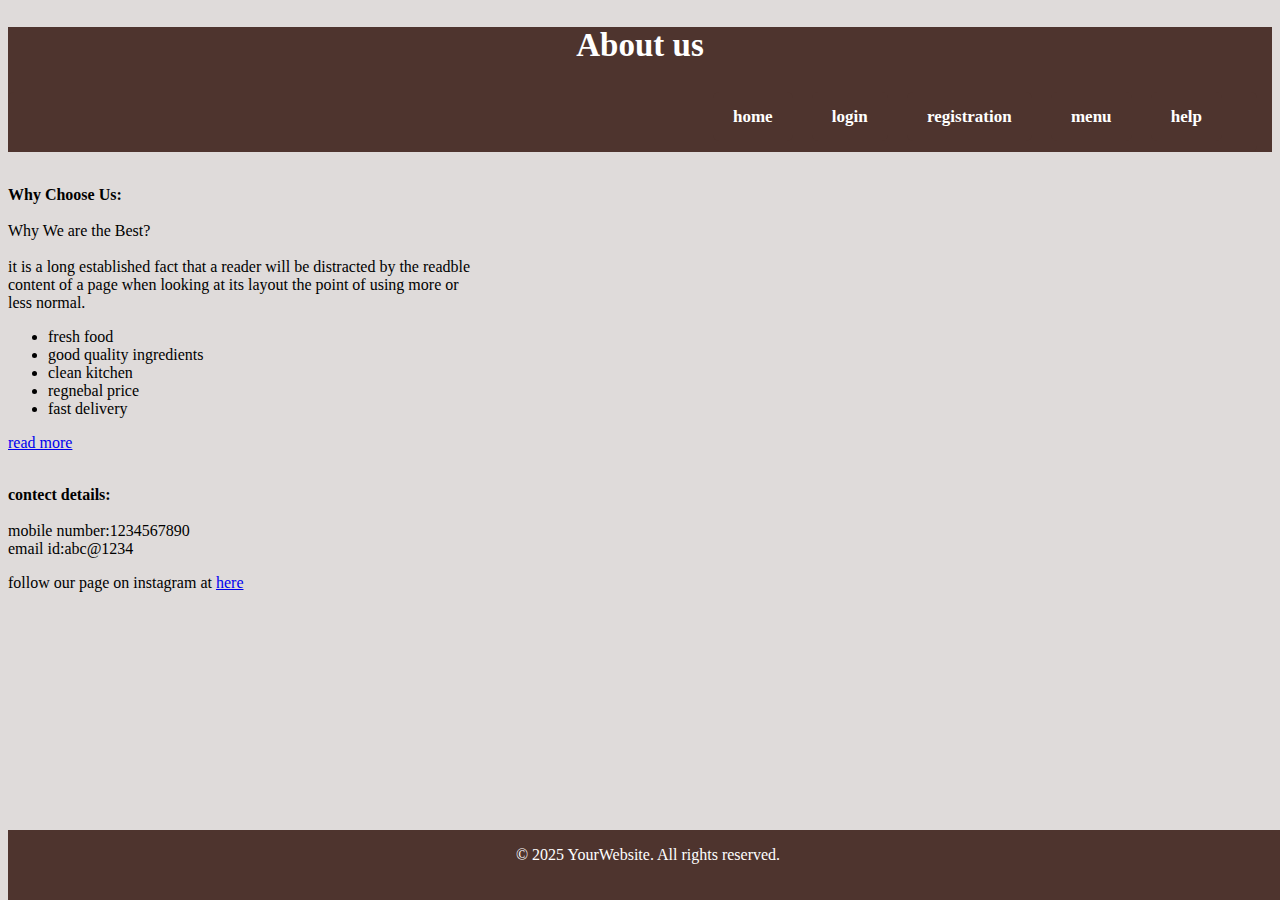
<file: aboutus.html>
<!DOCTYPE html>
<html lang="en">
<head>
    <meta charset="UTF-8">
    <meta name="viewport" content="width=device-width, initial-scale=1.0">
    <title>Document</title>
    <link rel="stylesheet" href="help.css">
</head>
<body>
  <div id="header">
    <h2><center>
     About us
    </h2></center>
    <nav class="nav">
      <a href="index.html" class="header">home</a>
        <a href="login.html"class="header">login</a>
        <a href="registration.html"class="header">registration</a>
        <a href="order.php"class="header">menu</a>
        <a href="help.html"class="header">help</a>
   </div>
   </nav>
  </div>
  <br>
  <div id="imformation">
    <p>
       <b> Why Choose Us:</b>
        <br><br>
        Why We are the Best?
        <br><br>
        it is a long established fact that a reader will be distracted by the readble <br>
        content of a page when looking at its layout the point of using more or<br> less normal.
        <br>
    </p>
        <ul>
            <li>fresh food</li>
            <li>good quality ingredients</li>
            <li>clean kitchen</li>
            <li>regnebal price</li>
            <li>fast delivery</li>
        </ul>
        <a href="readmore.html">read more</a>
        <br><br>
        <p>
           <b> contect details:</b><br><br>
            mobile number:1234567890<br>
            email id:abc@1234<br>
        </p>
        <p>
            follow our page on instagram at 
            <a href="#">here</a>
        </p>
        </div>
        <footer>
    <center>
       <p>&copy; 2025 YourWebsite. All rights reserved.</p>
    </center>
</footer>
</body>
</html>
</file>
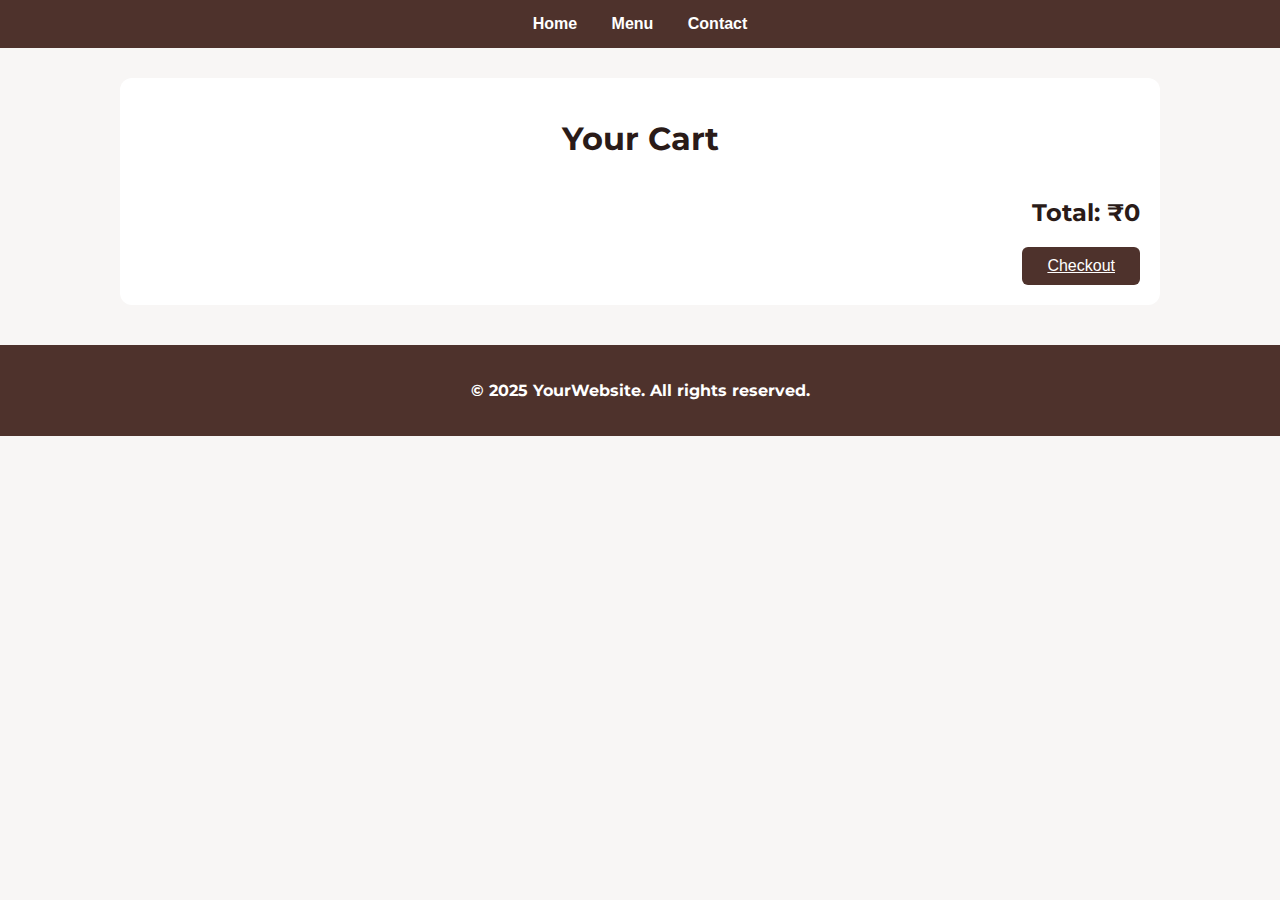
<file: cart.html>
<!DOCTYPE html>
<html lang="en">
<head>
  <meta charset="UTF-8" />
  <meta name="viewport" content="width=device-width, initial-scale=1" />
  <title>Cart - FoodOrder</title>
  <link rel="stylesheet" href="cart.css" />
  <link href="https://fonts.googleapis.com/css2?family=Montserrat:wght@600;700&display=swap" rel="stylesheet" />
</head>
<body>
  <nav class="nav">
    <a href="index.html" class="link">Home</a>
    <a href="order.html" class="link">Menu</a>
    <a href="aboutus.html" class="link">Contact</a>
  </nav>

  <div class="cart-container">
    <h1>Your Cart</h1>

    <div id="cartItems">
    </div>

    <div class="cart-total">
      <h2 id="totalPrice">Total: ₹0</h2>
      <button class="checkout-btn">
        <a href="payment.html">Checkout</a>
      </button>
    </div>
  </div>

  <footer>
    <p>© 2025 YourWebsite. All rights reserved.</p>
  </footer>

<script>
function loadCart() {
    let cart = JSON.parse(localStorage.getItem('cart')) || [];
    let cartContainer = document.getElementById('cartItems');
    let total = 0;
    cartContainer.innerHTML = '';

    cart.forEach((item, index) => {
        total += item.price;

        let div = document.createElement('div');
        div.classList.add('cart-item');
        div.innerHTML = `
          <img src="${item.image}" alt="${item.name}" width="200" height="100" />
          <div class="item-details">
            <h3>${item.name}</h3>
            <p>Price: ₹${item.price}</p>
            <button class="remove-btn" data-index="${index}">Remove</button>
          </div>
        `;
        cartContainer.appendChild(div);
    });

    document.getElementById('totalPrice').textContent = 'Total: ₹' + total;

    document.querySelectorAll('.remove-btn').forEach(button => {
        button.addEventListener('click', e => {
            const idx = e.target.getAttribute('data-index');
            removeItemFromCart(idx);
        });
    });
}

function removeItemFromCart(index) {
    let cart = JSON.parse(localStorage.getItem('cart')) ;
    cart.splice(index, 1); 
    localStorage.setItem('cart', JSON.stringify(cart));
    loadCart(); 
}

loadCart();
</script>
</body>
</html>
</file>
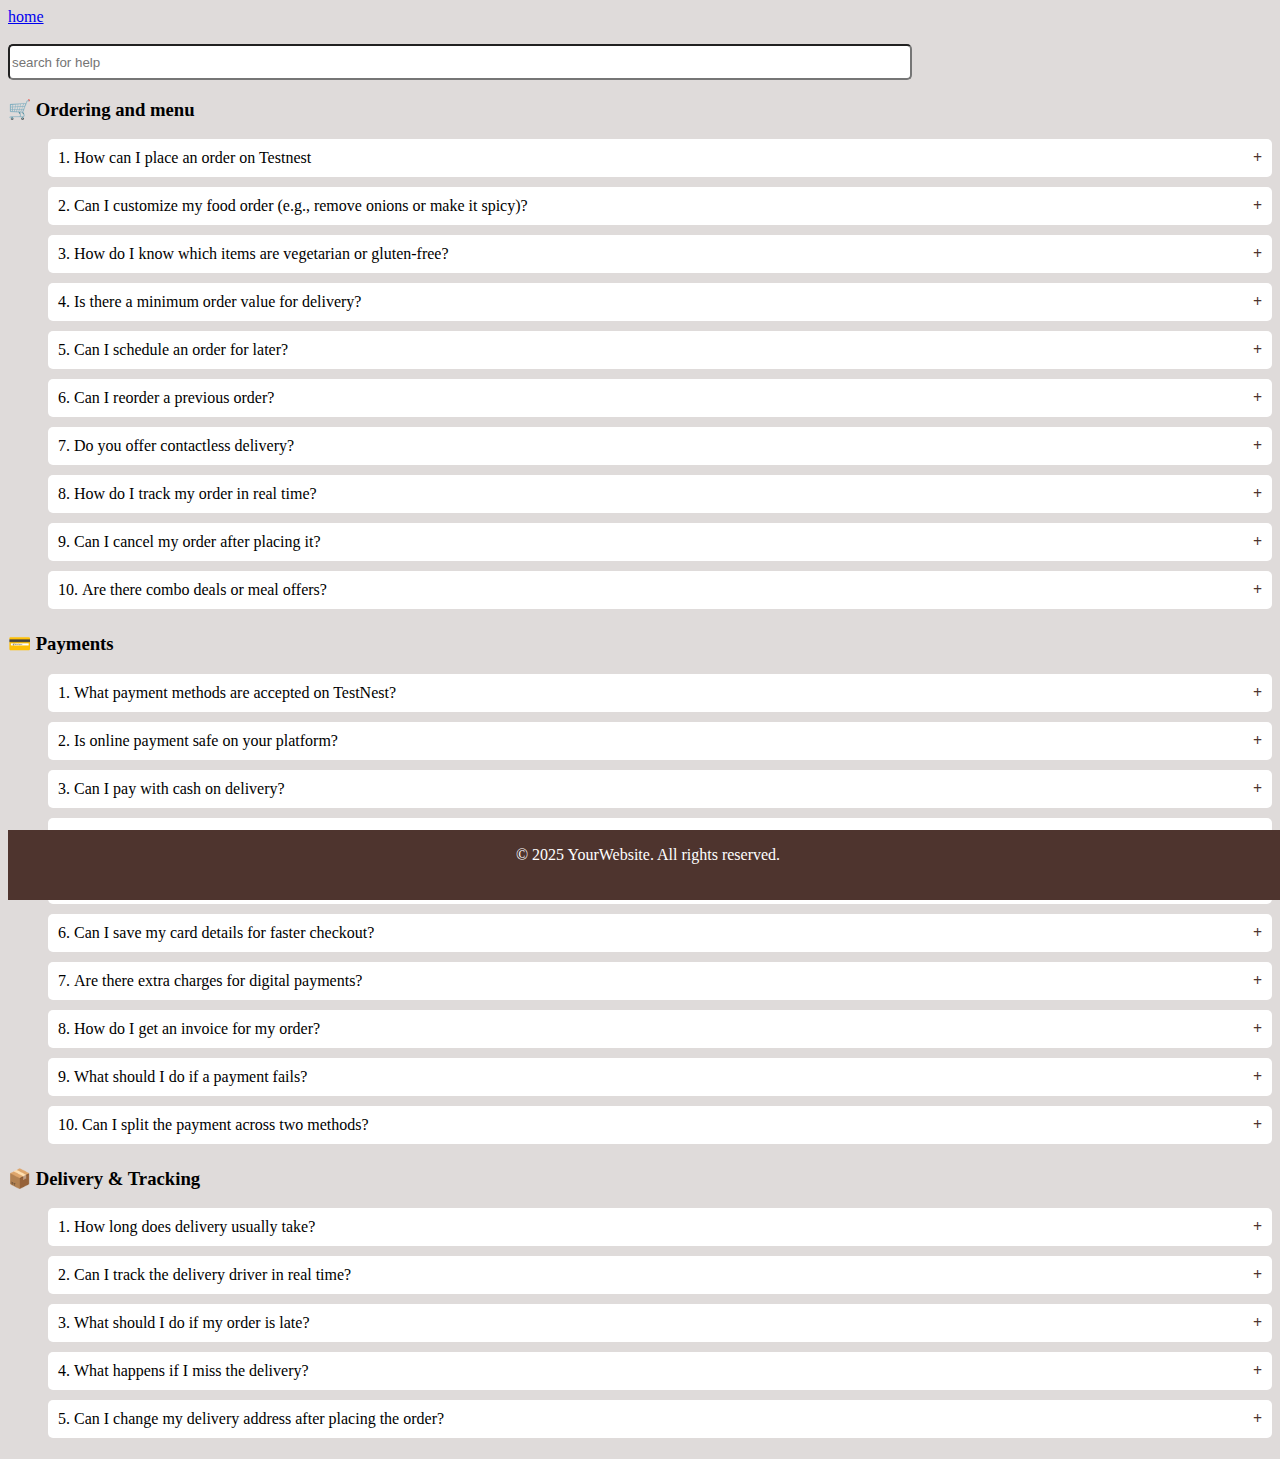
<file: help.html>
<!DOCTYPE html>
<html lang="en">
<head>
    <meta charset="UTF-8">
    <meta name="viewport" content="width=device-width, initial-scale=1.0">
    <title>Help & FAQ</title>
    <link rel="stylesheet" href="help.css">
</head>
<body>

    <a href="index.html">home</a>&nbsp;&nbsp;&nbsp;
    <br><br>
    <input type="text" placeholder="search for help">

    <h3>🛒 Ordering and menu</h3>
    <ol>
        <li>How can I place an order on Testnest</li>
        <p>You can browse the menu, select your favorite items, customize them if needed, and click “Add to Cart.” Once you’re ready, go to your cart and click “Place Order” to proceed.</p>

        <li>Can I customize my food order (e.g., remove onions or make it spicy)?</li>
        <p>Yes! Most dishes have a customization option where you can add special requests like "no onions" or "extra spicy" before adding to the cart.</p>

        <li>How do I know which items are vegetarian or gluten-free?</li>
        <p>Each item has icons or labels indicating if it's vegetarian, vegan, or gluten-free. You can also filter the menu based on dietary preferences.</p>

        <li>Is there a minimum order value for delivery?</li>
        <p>Yes, depending on your location and the restaurant, a minimum order value may apply. It will be shown at checkout if applicable.</p>

        <li>Can I schedule an order for later?</li>
        <p>Yes, you can schedule your order in advance by selecting a delivery time slot before placing the order.</p>

        <li>Can I reorder a previous order?</li>
        <p>Yes, you can view your order history and select “Reorder” for any previous item, if it’s still available.</p>

        <li>Do you offer contactless delivery?</li>
        <p>Yes, you can choose contactless delivery at checkout. The delivery partner will leave the order at your doorstep.</p>

        <li>How do I track my order in real time?</li>
        <p>After placing an order, you’ll see a live tracker with updates about preparation, pickup, and delivery.</p>

        <li>Can I cancel my order after placing it?</li>
        <p>You can cancel your order within a short window after placing it. Once preparation starts, cancellation may not be possible.</p>

        <li>Are there combo deals or meal offers?</li>
        <p>Yes! Check the “Deals” or “Offers” section for available combos and discounts on meals.</p>
    </ol>

    <h3>💳 Payments</h3>
    <ol>
        <li>What payment methods are accepted on TestNest?</li>
        <p>We accept UPI, debit/credit cards, net banking, digital wallets, and cash on delivery (where available).</p>

        <li>Is online payment safe on your platform?</li>
        <p>Absolutely. All payments are securely processed through encrypted gateways that follow strict safety protocols.</p>

        <li>Can I pay with cash on delivery?</li>
        <p>Yes, cash on delivery is available for most orders unless the restaurant or location doesn't support it.</p>

        <li>I was charged but my order didn’t go through — what should I do?</li>
        <p>Don’t worry! If your payment was deducted but the order wasn’t confirmed, the amount will be automatically refunded within 3–5 business days.</p>

        <li>How can I apply discount coupons or promo codes?</li>
        <p>You can enter your coupon code at the checkout page before making the payment. Valid discounts will be applied instantly.</p>

        <li>Can I save my card details for faster checkout?</li>
        <p>Yes, you can securely save your card details using our encrypted payment gateway for quicker future payments.</p>

        <li>Are there extra charges for digital payments?</li>
        <p>No, we do not charge extra for using digital payment methods. However, your bank or wallet provider may apply their own fees.</p>

        <li>How do I get an invoice for my order?</li>
        <p>Invoices are automatically emailed to you after successful delivery. You can also download them from your order history.</p>

        <li>What should I do if a payment fails?</li>
        <p>If a payment fails, please try again. If money is deducted, it will be refunded automatically within 3–5 business days.</p>

        <li>Can I split the payment across two methods?</li>
        <p>Currently, we support one payment method per order. You can switch between available methods before finalizing payment.</p>
    </ol>

    <h3>📦 Delivery & Tracking</h3>
    <ol>
        <li>How long does delivery usually take?</li>
        <p>Delivery time depends on your location and the restaurant’s prep time. Estimated delivery time will be shown before you confirm your order.</p>

        <li>Can I track the delivery driver in real time?</li>
        <p>Yes, after your order is picked up, you can view the live location of the delivery partner on the map via the tracker.</p>

        <li>What should I do if my order is late?</li>
        <p>If your order is delayed, you’ll receive updates in the tracker. You can also contact support directly through the Help section.</p>

        <li>What happens if I miss the delivery?</li>
        <p>The delivery partner will attempt to contact you. If unreachable, the order may be canceled and you may not be eligible for a refund.</p>

        <li>Can I change my delivery address after placing the order?</li>
        <p>Once an order is placed, the delivery address cannot be changed. Please double-check your address before confirming the order.</p>
    </ol>

    <footer>
        <center>
            <p>&copy; 2025 YourWebsite. All rights reserved.</p>
        </center>
    </footer>

    <script>
    document.addEventListener("DOMContentLoaded", function() {
        const questions = document.querySelectorAll("ol li");
        questions.forEach(function(question) {
            question.style.cursor = "pointer";
            let answer = question.nextElementSibling;
            if (answer && answer.tagName === "P") {
                answer.classList.remove("visible");

                question.addEventListener("click", function() {
                    const isVisible = answer.classList.contains("visible");

                    document.querySelectorAll("ol p.visible").forEach(p => {
                        p.classList.remove("visible");
                        if (p.previousElementSibling) {
                            p.previousElementSibling.classList.remove("active");
                        }
                    });

                    if (!isVisible) {
                        answer.classList.add("visible");
                        question.classList.add("active");
                    } else {
                        answer.classList.remove("visible");
                        question.classList.remove("active");
                    }
                });
            }
        });
    });
    </script>
</body>
</html>
</file>
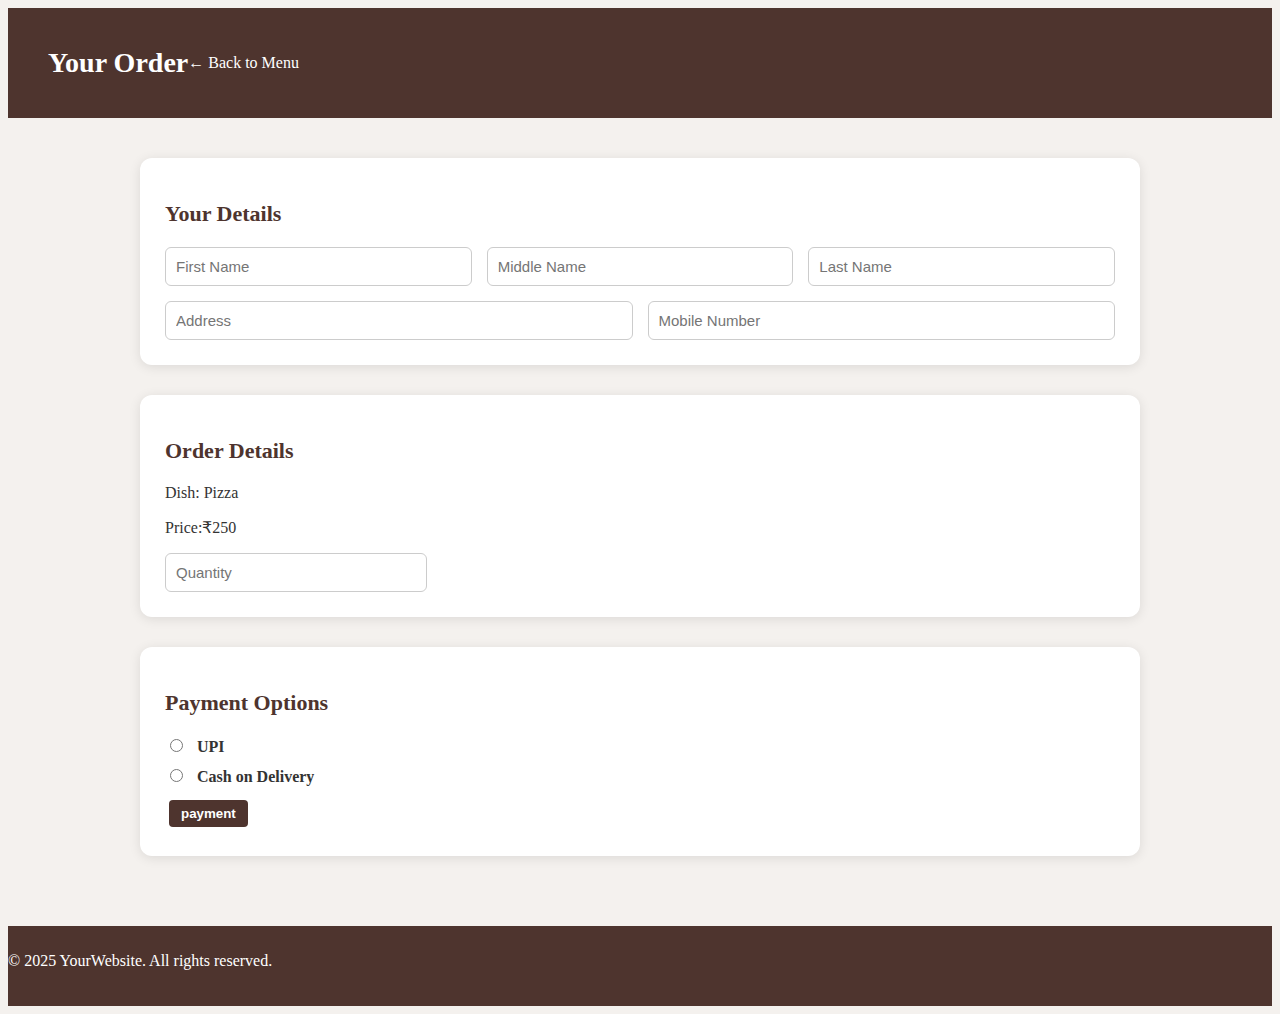
<file: payment.html>
<!DOCTYPE html>
<html lang="en">
<head>
  <meta charset="UTF-8" />
  <meta name="viewport" content="width=device-width, initial-scale=1.0"/>
  <title>payment</title>
  <link rel="stylesheet" href="payment.css" />
</head>
<body>
  <header>
    <h1>Your Order</h1>
    <nav>
      <a href="order.html" id="back"align="right">← Back to Menu</a>
    </nav>
  </header>

  <main class="container">
    <section class="card">
      <h2>Your Details</h2>
      <div class="form-group">
        <input type="text" placeholder="First Name" />
        <input type="text" placeholder="Middle Name" />
        <input type="text" placeholder="Last Name" />
        <input type="text" placeholder="Address" />
        <input type="text" placeholder="Mobile Number" />
      </div>
    </section>

    <section class="card">
      <h2>Order Details</h2>
      <p>Dish: Pizza</p>
      <p>Price:₹250</p>
      <input type="text" placeholder="Quantity" />
    </section>

    <section class="card">
      <h2>Payment Options</h2>
      <label><input type="radio" name="payment" /> UPI</label>
      <label><input type="radio" name="payment" /> Cash on Delivery</label>
     <input type="button"value="payment"class="payment">
    </section>
  </main>

  <footer>
    <p>© 2025 YourWebsite. All rights reserved.</p>
  </footer>
</body>
</html>
</file>
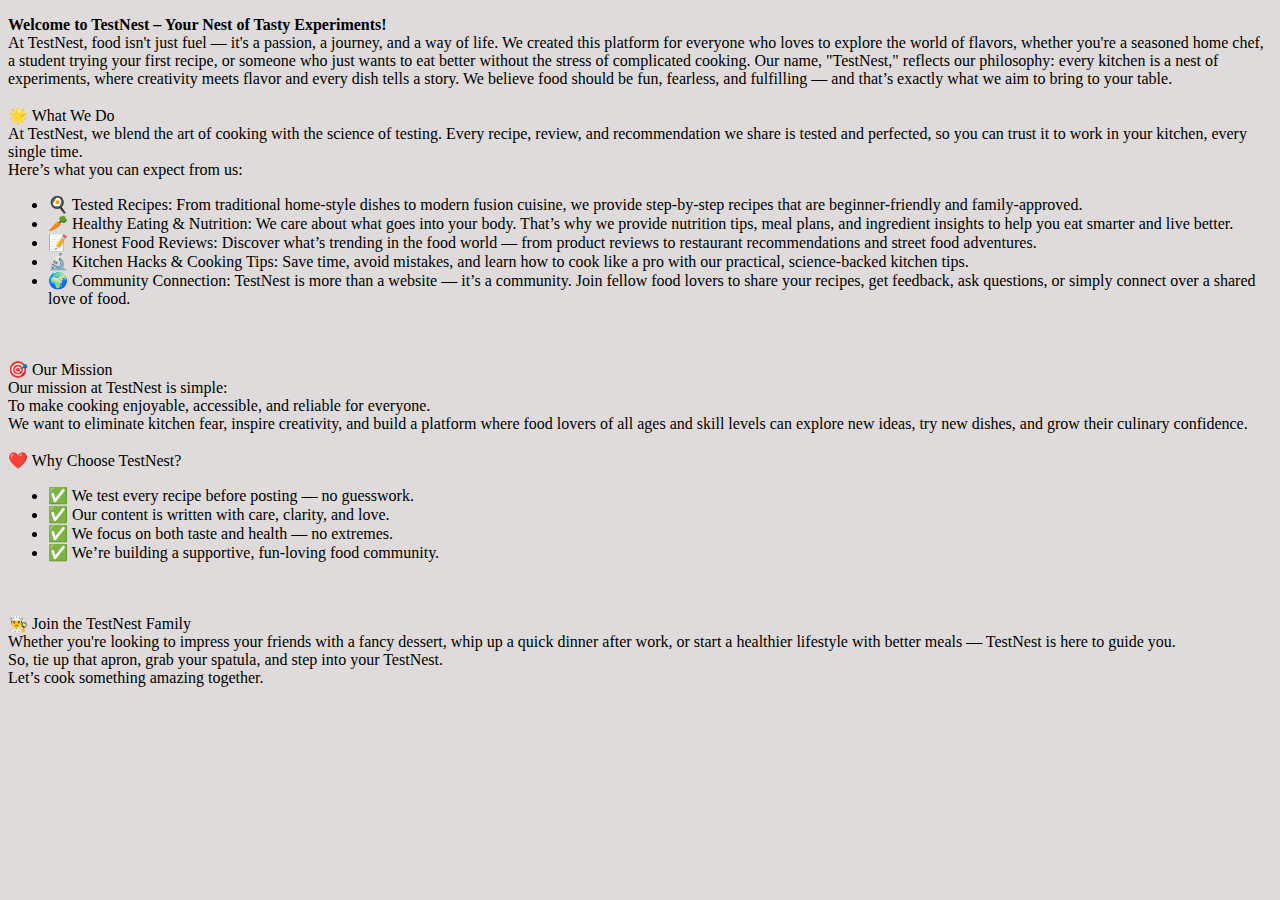
<file: readmore.html>
<!DOCTYPE html>
<html lang="en">
<head>
    <meta charset="UTF-8">
    <meta name="viewport" content="width=device-width, initial-scale=1.0">
    <title>Document</title>
     <link rel="stylesheet" href="help.css">
</head>
<body>
    <p>
       <b> Welcome to TestNest – Your Nest of Tasty Experiments!</b><br>
At TestNest, food isn't just fuel — it's a passion, a journey, and a way of life. We created this platform for everyone who loves to explore the world of flavors, whether you're a seasoned home chef, a student trying your first recipe, or someone who just wants to eat better without the stress of complicated cooking.

Our name, "TestNest," reflects our philosophy: every kitchen is a nest of experiments, where creativity meets flavor and every dish tells a story. We believe food should be fun, fearless, and fulfilling — and that’s exactly what we aim to bring to your table.
   <br><br>
   🌟 What We Do<br>
At TestNest, we blend the art of cooking with the science of testing. Every recipe, review, and recommendation we share is tested and perfected, so you can trust it to work in your kitchen, every single time.

<br>Here’s what you can expect from us:
<ul>
    <li>🍳 Tested Recipes: From traditional home-style dishes to modern fusion cuisine, we provide step-by-step recipes that are beginner-friendly and family-approved.</li>
<li>🥕 Healthy Eating & Nutrition: We care about what goes into your body. That’s why we provide nutrition tips, meal plans, and ingredient insights to help you eat smarter and live better.</li>
<li>📝 Honest Food Reviews: Discover what’s trending in the food world — from product reviews to restaurant recommendations and street food adventures.</li>
<li>🔬 Kitchen Hacks & Cooking Tips: Save time, avoid mistakes, and learn how to cook like a pro with our practical, science-backed kitchen tips.</li>
<li>🌍 Community Connection: TestNest is more than a website — it’s a community. Join fellow food lovers to share your recipes, get feedback, ask questions, or simply connect over a shared love of food.</li>
</ul>
<br><br>
🎯 Our Mission<br>
Our mission at TestNest is simple:<br>
To make cooking enjoyable, accessible, and reliable for everyone.<br>

We want to eliminate kitchen fear, inspire creativity, and build a platform where food lovers of all ages and skill levels can explore new ideas, try new dishes, and grow their culinary confidence.
<br><br>❤️ Why Choose TestNest?<br>
<ul>
    <li>✅ We test every recipe before posting — no guesswork.</li>
    <li>✅ Our content is written with care, clarity, and love.</li>
    <li>✅ We focus on both taste and health — no extremes.</li>
    <li>✅ We’re building a supportive, fun-loving food community.</li>
</ul>
<br><br>
👨‍🍳 Join the TestNest Family<br>
Whether you're looking to impress your friends with a fancy dessert, whip up a quick dinner after work, or start a healthier lifestyle with better meals — TestNest is here to guide you.<br>

So, tie up that apron, grab your spatula, and step into your TestNest.<br>
Let’s cook something amazing together.


</p>
</body>
</html>
</file>
<file: help.css>
button {
  background-color: rgb(78, 52, 46);
  font-size: larger;
  color: white;
}

input {
  width: 70vw;
  height: 30px;
  border-radius: 5px;
}

a:hover {
  background-color: rgb(154, 147, 145);
}

body {
  background-color: #dfdbda;
}

footer {
  width: 100vw;
  height: 70px;
  background-color: #4e342e;
  color: white;
  position: fixed;
  bottom: 0px;
}

nav, .header {
  background-color: rgb(78, 52, 46);
  color: white;
  border-radius: 6px;
  text-align: right;
  text-decoration: none;
  padding: 15px 20px;
  gap: 50px;
  font-weight: 900;
  transition: background-color 0.3s ease;
  height: 30px;
  margin-right: 15px;
  position: static;
  top: 10px;
  font-size: 17px;
}

#header {
  background-color: #4e342e;
  color: white;
  font-size: 22px;
}


ol li {
  padding: 10px;
  margin: 5px 0;
  background-color: #ffffff;
  border-radius: 5px;
  list-style-position: inside;
  transition: background-color 0.3s ease;
}

ol li:hover {
  background-color: #e0d4cf; 
}

ol li::after {
  content: " +";
  float: right;
  font-weight: bold;
  color: rgb(78, 52, 46);
  transition: transform 0.3s ease;
}

ol li.active::after {
  content: " -";
  transform: rotate(180deg);
}

ol p {
  max-height: 0;
  overflow: hidden;
  transition: max-height 0.5s ease, padding 0.3s ease;
  margin: 0;
  padding: 0 10px;
  background-color: #f4f1f0;
  border-left: 3px solid rgb(78, 52, 46);
  border-radius: 0 0 5px 5px;
}

ol p.visible {
  max-height: 500px;
  padding: 10px;
}
</file>
<file: cart.css>
body {
  margin: 0;
  font-family: 'Segoe UI', sans-serif;
  background-color: #f8f6f5;
  color: #2a1b18;
}

.nav {
  background-color: #4e322c;
  padding: 15px;
  text-align: center;
}

.nav .link {
  color: #fff;
  text-decoration: none;
  margin: 0 15px;
  font-weight: bold;
}

.cart-container {
  max-width: 1000px;
  margin: 30px auto;
  padding: 20px;
  background: #fff;
  border-radius: 12px;
}

.cart-container h1 {
  text-align: center;
  font-family: 'Montserrat', sans-serif;
  font-weight: 700;
  font-size: 32px;
  margin-bottom: 40px;
}

.cart-item {
  display: flex;
  gap: 20px;
  border-bottom: 1px solid #ddd;
  padding: 20px 0;
}

.cart-item img {
  border-radius: 12px;
}

.item-details {
  flex-grow: 1;
}

.item-details h3 {
  margin: 0 0 10px;
  font-family: 'Montserrat', sans-serif;
  font-weight: 600;
}

.customize-section h4 {
  margin-top: 15px;
  margin-bottom: 10px;
  font-weight: bold;
}

.custom-options {
  display: flex;
  gap: 30px;
  margin-bottom: 10px;
}

.custom-option {
  text-align: center;
}

.custom-option img {
  border: 2px solid #4e322c;
  border-radius: 50%;
  width: 80px;
  height: 80px;
  object-fit: cover;
}

.custom-option p {
  font-weight: 500;
  margin-bottom: 6px;
  color: #4e322c;
}

.custom-option button {
  margin: 3px;
  background-color: #4e322c;
  color: white;
  border: none;
  padding: 6px 12px;
  border-radius: 4px;
  cursor: pointer;
}

.cart-total {
  text-align: right;
  margin-top: 20px;
}

.cart-total h2 {
  font-family: 'Montserrat', sans-serif;
  font-weight: 700;
  font-size: 24px;
}

.checkout-btn {
  background-color: #4e322c;
  color: white;
  padding: 10px 25px;
  font-size: 16px;
  border: none;
  border-radius: 6px;
  cursor: pointer;
  color:white;
}

footer {
  background-color: #4e322c;
  color: #fff;
  padding: 20px;
  text-align: center;
  margin-top: 40px;
  font-weight: bold;
  font-family: 'Montserrat', sans-serif;
}

a{
  color: white;
}
</file>
<file: payment.css>
body {
  background-color: #f4f1ee;
  color: #333;
}

header {
  background-color: #4e342e;
  color: white;
  padding: 20px 40px;
  display: flex;
  align-items: center;
}

header h1 {
  font-size: 28px;
}

header nav a {
  color: white;
  text-decoration: none;
  font-size: 16px;
}

.container {
  padding: 40px;
  max-width: 1000px;
  margin: auto;
}

.card {
  background-color: white;
  padding: 25px;
  margin-bottom: 30px;
  border-radius: 12px;
  box-shadow: 0 2px 12px rgba(0, 0, 0, 0.1);
}

.card h2 {
  font-size: 22px;
  margin-bottom: 20px;
  color: #4e342e;
}

.form-group {
  display: flex;
  flex-wrap: wrap;
  gap: 15px;
}

input[type="text"] {
  flex: 1;
  min-width: 240px;
  padding: 10px;
  border-radius: 6px;
  border: 1px solid #ccc;
  font-size: 15px;
}

.customize-grid {
  display: flex;
  gap: 20px;
  flex-wrap: wrap;
}

.item {
  text-align: center;
  width: 160px;
}

.item img {
  width: 100px;
  height: 100px;
  border-radius: 50%;
  margin: 10px 0;
  object-fit: cover;
  border: 2px solid #4e342e;
}

.btns button {
  padding: 6px 12px;
  margin: 4px;
  background-color: #4e342e;
  color: white;
  border: none;
  border-radius: 4px;
  font-weight: bold;
  cursor: pointer;
}

.btns button:hover {
  background-color: #bca49f;
  color: black;
}

.card label {
  display: block;
  margin-bottom: 10px;
  font-weight: bold;
}

input[type="radio"] {
  margin-right: 10px;
}

footer{
    
  height: 70px;
  padding-top: 10px;
  background-color: #4e342e; 
  color: white;
}


.payment{
  padding: 6px 12px;
  margin: 4px;
  background-color: #4e342e;
  color: white;
  border: none;
  border-radius: 4px;
  font-weight: bold;
  cursor: pointer;
}
</file>
